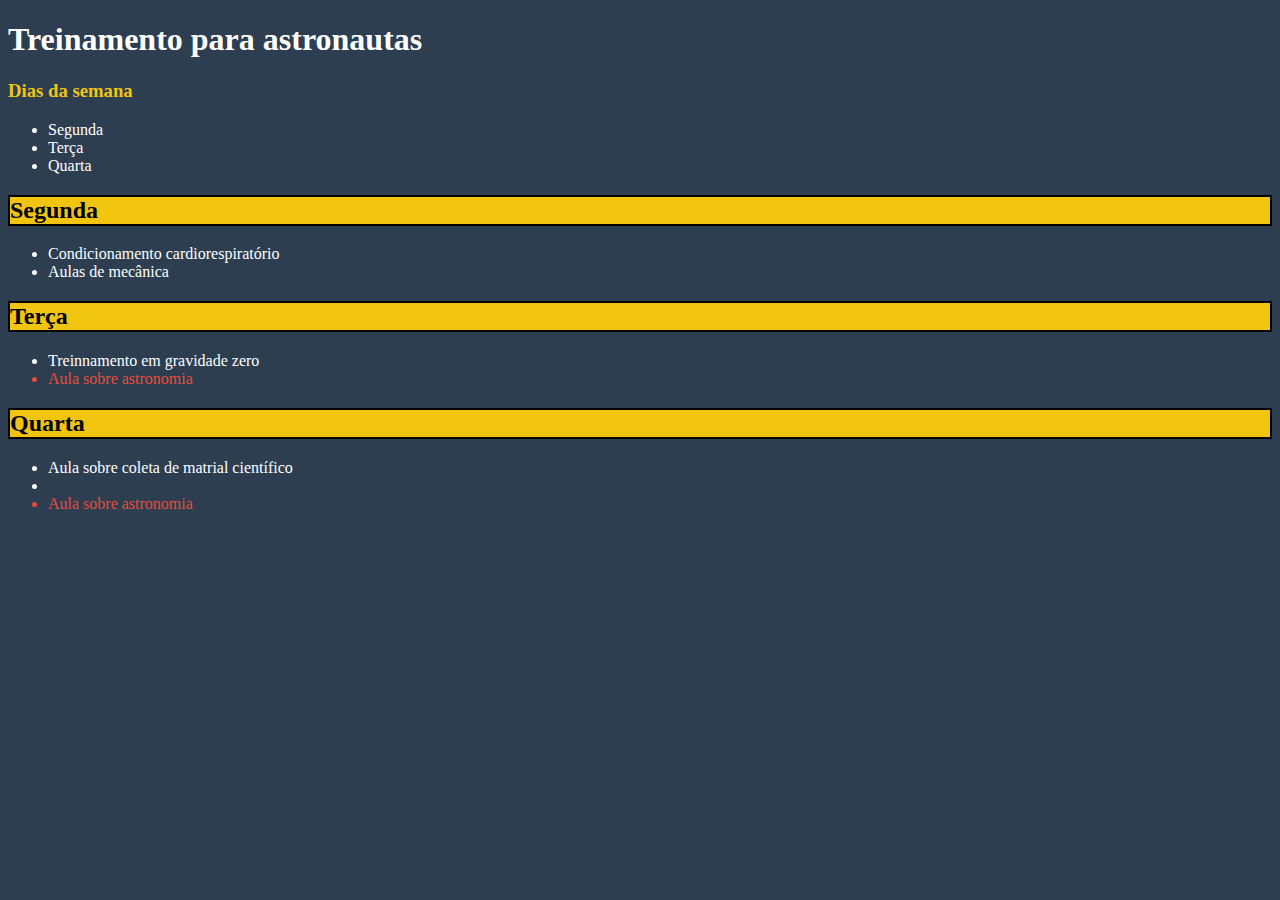
<file: Activity1/index.html>
<!DOCTYPE html>
<html lang="en">
<head>
    <title>TreinamentoAstronautas</title>
    <link rel="stylesheet" href="style.css">
</head>
<body>
    <header>
        <h1 id="MainTitle">Treinamento para astronautas</h1>
    </header>
    <section>
        <div>
            <h3 id="titleWeek">Dias da semana</h3>
        </div>
        <ul>
            <li>Segunda</li>
            <li>Terça</li>
            <li>Quarta</li>
        </ul>

        <h2 class ="daysWeek">Segunda</h2>
        <ul>
            <li>Condicionamento cardiorespiratório</li>
            <li>Aulas de mecânica</li>
        </ul>
        <h2 class ="daysWeek">Terça</h2>
        <ul>
            <li>Treinnamento em gravidade zero</li>
            <li class="redMessage">Aula sobre astronomia</li>
        </ul>
        <h2 class ="daysWeek">Quarta</h2>
        <ul>
            <li>Aula sobre coleta de matrial científico</li>
            <li><li class="redMessage">Aula sobre astronomia</li></li>
        </ul>
        
    </section>

</body>
</html>
</file>
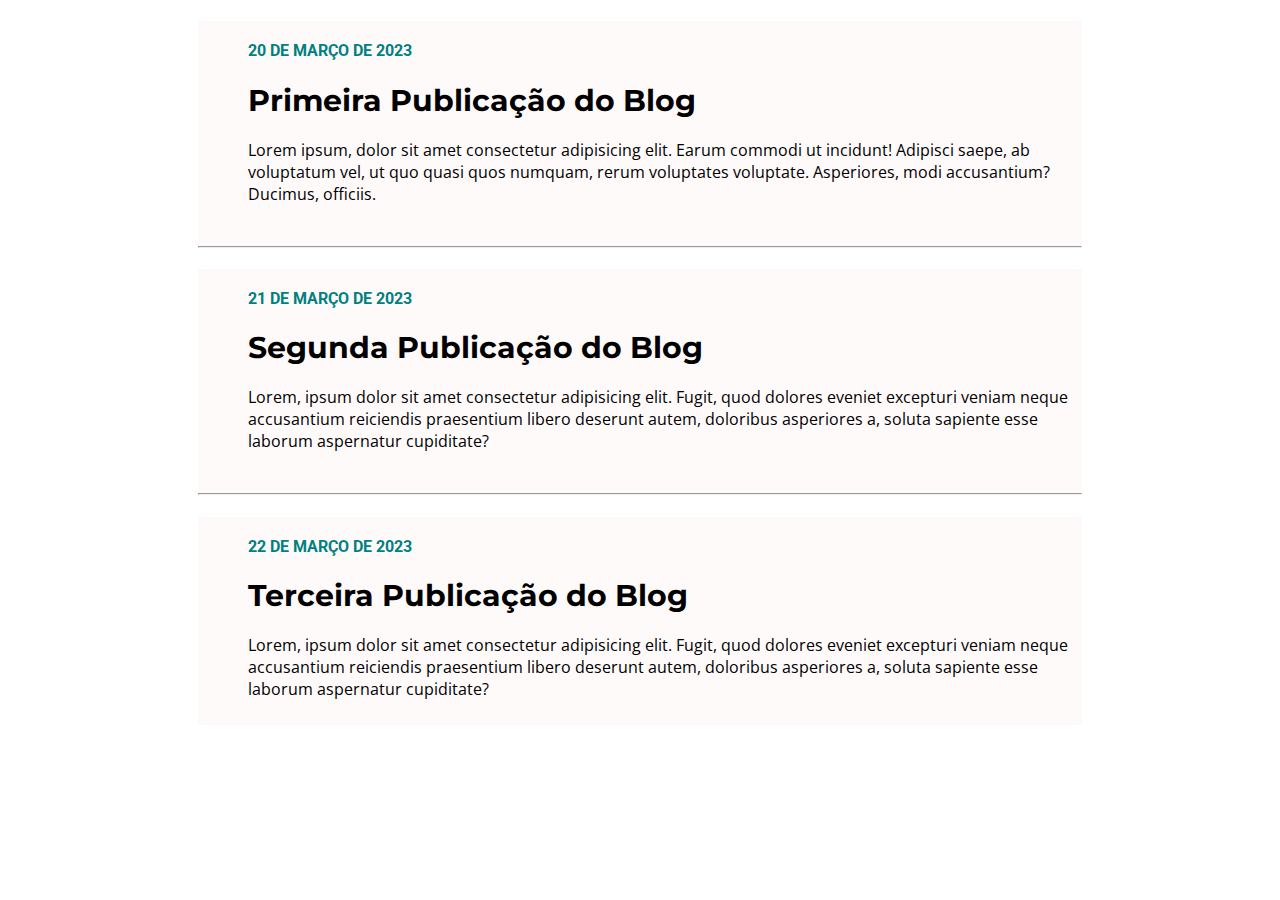
<file: Activity2/index.html>
<!DOCTYPE html>
<html lang="en">
<head>
    <title>Document</title>
    <link rel="stylesheet" href="style.css">
</head>
<body>
    <section>
        <div class="Posts">
            <div class="post-content">
                <h4 class="Date">20 DE MARÇO DE 2023</h4>
                <h1>Primeira Publicação do Blog</h1>
                <p>Lorem ipsum, dolor sit amet consectetur adipisicing elit. Earum commodi ut incidunt! Adipisci saepe, ab voluptatum vel, ut quo quasi quos numquam, rerum voluptates voluptate. Asperiores, modi accusantium? Ducimus, officiis.</p>
            </div>
            <hr>
        </div>
    </section>
    <section>
        <div class="Posts">
            <div class="post-content">
                <h4 class="Date">21 DE MARÇO DE 2023</h4>
                <h1>Segunda Publicação do Blog</h1>
                <p>Lorem, ipsum dolor sit amet consectetur adipisicing elit. Fugit, quod dolores eveniet excepturi veniam neque accusantium reiciendis praesentium libero deserunt autem, doloribus asperiores a, soluta sapiente esse laborum aspernatur cupiditate?</p>
            </div>
            <hr>
        </div>
    </section>
    <section>
        <div class="Posts">
            <div class="post-content">
                <h4 class="Date">22 DE MARÇO DE 2023</h4>
                <h1>Terceira Publicação do Blog</h1>
                <p>Lorem, ipsum dolor sit amet consectetur adipisicing elit. Fugit, quod dolores eveniet excepturi veniam neque accusantium reiciendis praesentium libero deserunt autem, doloribus asperiores a, soluta sapiente esse laborum aspernatur cupiditate?</p>
            </div>
        </div>
    </section>
</body>
</html>
</file>
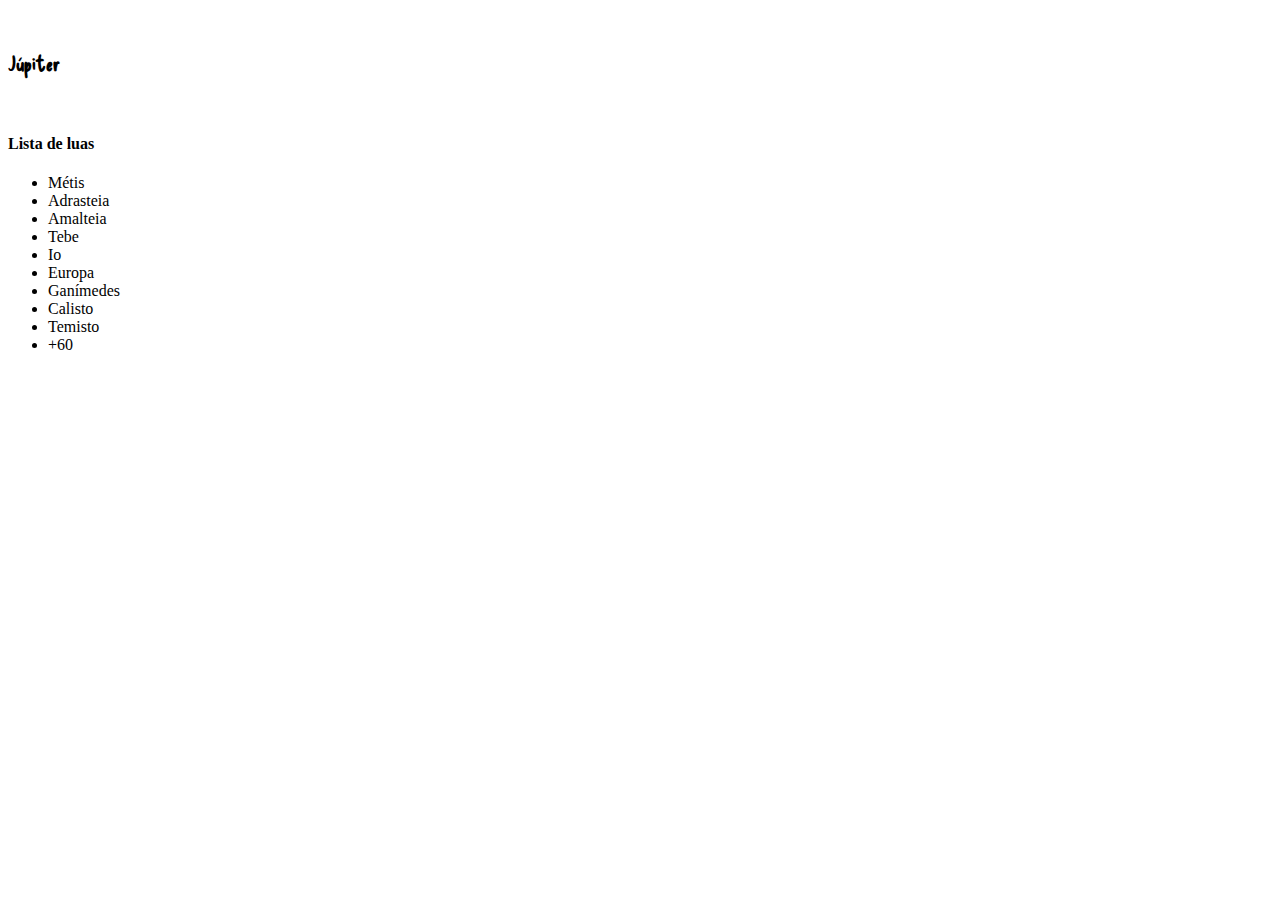
<file: Tests/index.html>
<!DOCTYPE html>
<html lang="en">
<head>
    <link rel="stylesheet" href="style.css">
    <title>Document</title>
</head>
<body>
    <header>
        <h1>Júpiter</h1>
    </header>
    <section>
        <h4>Lista de luas</h4>
        <ul>
            <li class="moon">Métis</li> 
            <li class="moon">Adrasteia</li>
            <li class="moon">Amalteia</li>
            <li class="moon">Tebe</li>
            <li>Io</li>
            <li>Europa</li>
            <li id="font-small">Ganímedes</li>
            <li>Calisto</li>
            <li>Temisto</li>
            <li>+60</li>
        </ul>
    </section>

</body>
</html>
</file>
<file: Activity1/style.css>
body {
    background-color: #2c3e50;
}

#MainTitle{
    color: white;
}

#titleWeek {
    color:#f1c40f;
}

.daysWeek {
    border: 2px solid black;
    background-color: #f1c40f;
}

li {
    color: white;
}

.redMessage{
    color: #e74c3c;
}
</file>
<file: Activity2/style.css>
@import url('https://fonts.googleapis.com/css2?family=Montserrat&family=Open+Sans&family=Roboto&display=swap');

h1 {
    font-family: "Montserrat", Arial, Helvetica, sans-serif;
    
    font-size: 30px;

}

.Date {
    font-family: "Roboto", "Montserrat", Arial, sans-serif;
    color: #008080;
    padding-top: 20px;
}

p {
    font-family: "Open Sans", "Montserrat", Arial, sans-serif;
    padding-bottom: 25px;
    
}

.Posts{
    background-color: #fffafa;
    width: 70%;
    margin: 0px auto 20px auto;
}

.post-content{
    margin-left: 50px;
}
</file>
<file: Tests/style.css>
@import url('https://fonts.googleapis.com/css2?family=Delicious+Handrawn&display=swap');

h1 {
    font-family: 'Delicious Handrawn', 'Arial Narrow', Arial, sans-serif;
    font-size: 20px;
    font-weight: 600;
    line-height: 5;
}
</file>
